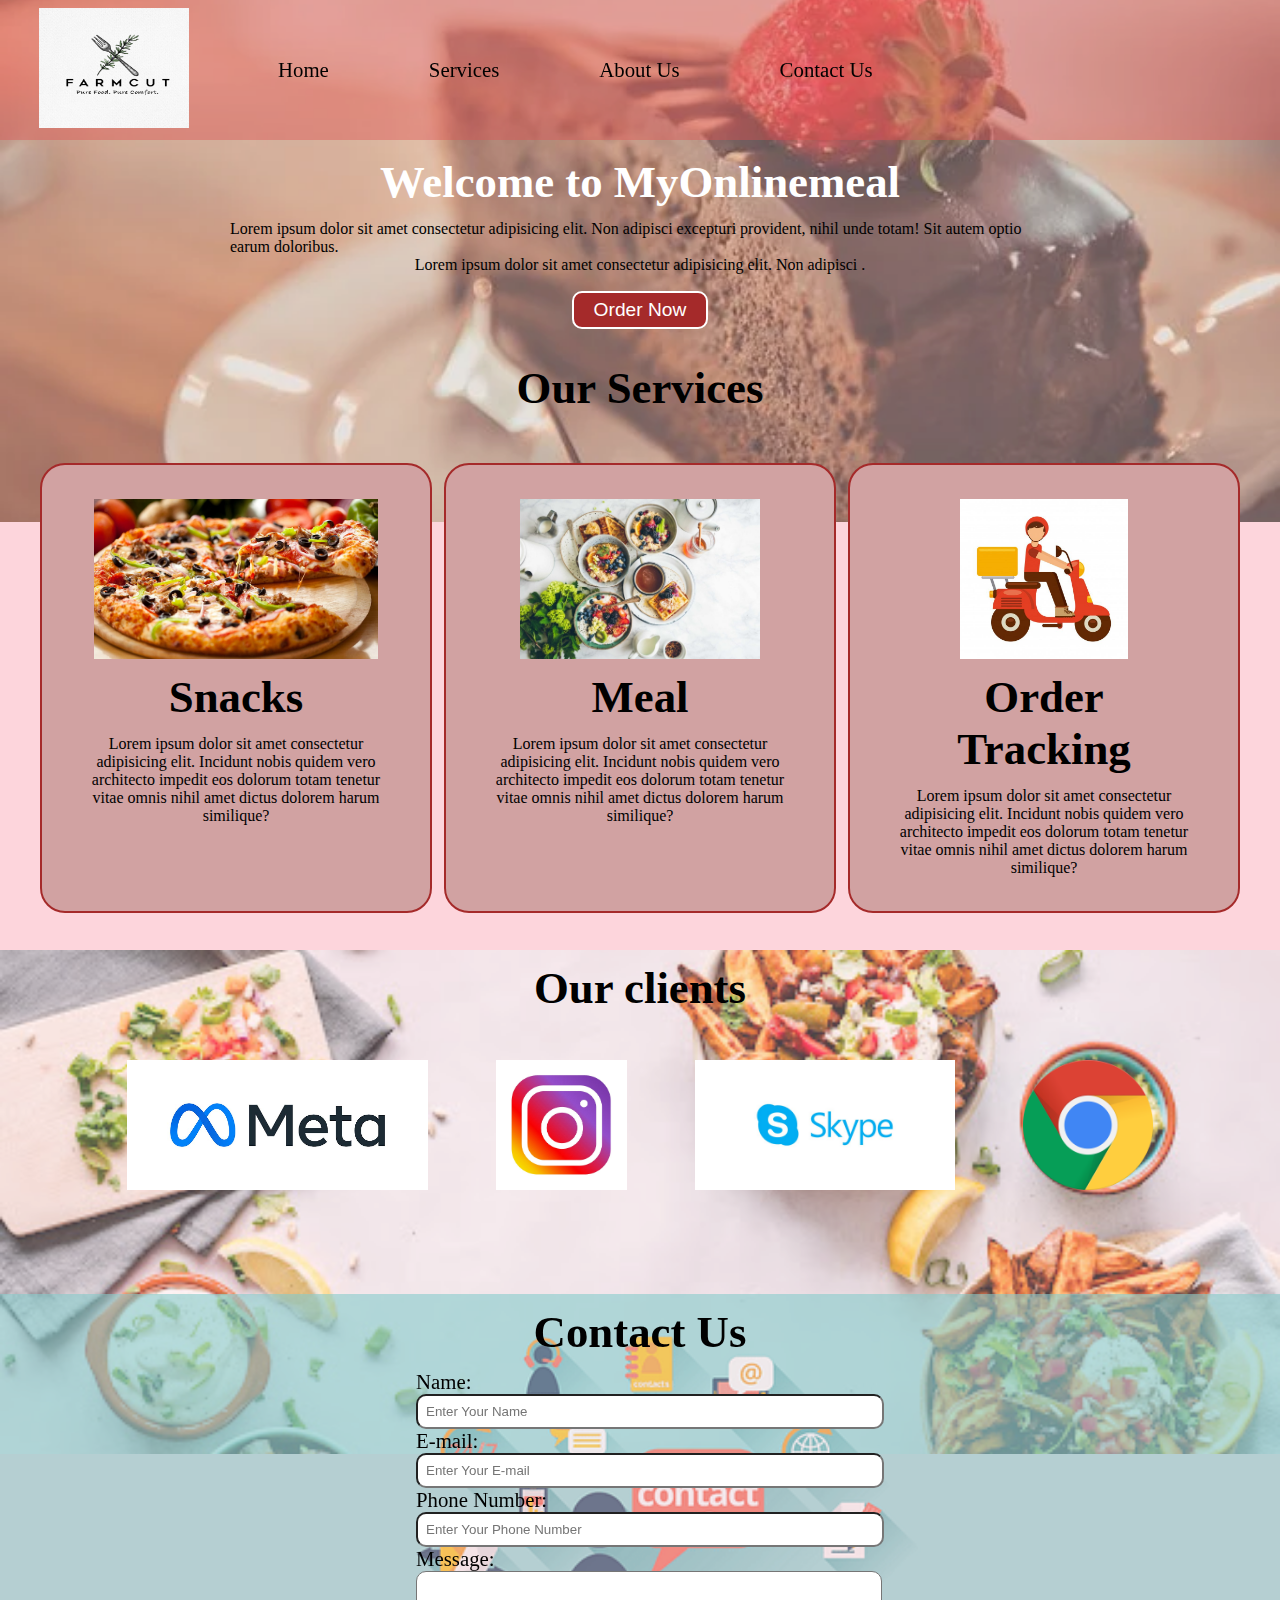
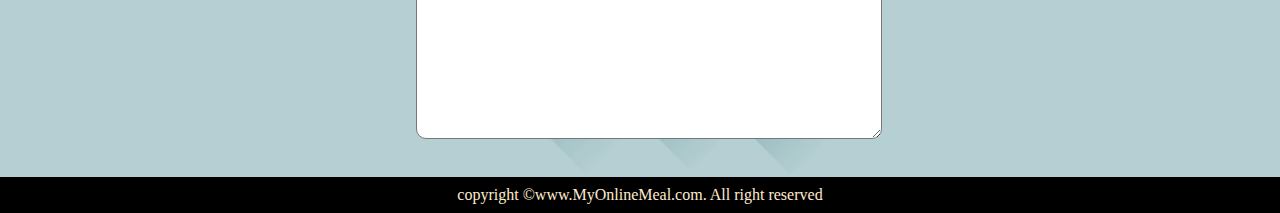
<file: index.html>
<!DOCTYPE html>
<html lang="en">
<head>
    <meta charset="UTF-8">
    <meta http-equiv="X-UA-Compatible" content="IE=edge">
    <meta name="viewport" content="width=device-width, initial-scale=1.0">
    
    <title>MyOnlinemeal.com</title>
    <link rel="stylesheet" href="CsS/style.css">
    <link rel="stylesheet" media="screen and (max-width: 1170px)" href="CsS/phone.css">
   <!-- <link rel="stylesheet" media="screen and (max-width: 1020px)" href="CsS/phone.css">-->
   
</head>
<body>
    <nav id="navbar">
        <div id="logo">
            <img src="Logo.png.jpeg" alt="MyOnlinemeal.com">
        </div>
        <ul>
            <li class="item"><a href="#home">Home</a></li>
            <li class="item"><a href="#services">Services</a></li>
            <li class="item"><a href="#client-section">About Us</a></li>
            <li class="item"><a href="#contact">Contact Us</a></li>
        </ul>

    </nav>
    <section id="home">
        <h1 class="h-primary">Welcome to MyOnlinemeal</h1>
        <p>Lorem ipsum dolor sit amet consectetur adipisicing elit. Non adipisci excepturi provident, nihil unde totam! Sit autem optio earum doloribus.</p>
        <p>Lorem ipsum dolor sit amet consectetur adipisicing elit. Non adipisci .</p>
        <button class="btn">Order Now</button>
    </section>
    <section id="service-container">
       <h1 class="h-primary center">Our Services</h1>
       <div id="services">
           <div class="box">
               <img src="img2/3.jpg" alt="">
               <h2 class="h-secondary center">Snacks</h2>
               <p class="center">Lorem ipsum dolor sit amet consectetur adipisicing elit. Incidunt nobis quidem vero architecto impedit eos dolorum totam tenetur vitae omnis nihil amet dictus dolorem harum similique?</p>
           </div>
           <div class="box">
            <img src="img2/2.jpg" alt="">
            <h2 class="h-secondary center">Meal</h2>
            <p class="center">Lorem ipsum dolor sit amet consectetur adipisicing elit. Incidunt nobis quidem vero architecto impedit eos dolorum totam tenetur vitae omnis nihil amet dictus dolorem harum similique?</p>
        </div>
        <div class="box">
            <img src="img2/1.jpg" alt="">
            <h2 class="h-secondary center">Order Tracking</h2>
            <p class="center">Lorem ipsum dolor sit amet consectetur adipisicing elit. Incidunt nobis quidem vero architecto impedit eos dolorum totam tenetur vitae omnis nihil amet dictus dolorem harum similique?</p>
        </div>
       </div>
    </section>
    <section id="client-section">
        <h1 class="h-primary center">Our clients</h1>
        <div id="client">
            <div class="client-item">
                <img src="img2/l1.jpg" alt="Our Client">
            </div>
            <div class="client-item">
                <img src="img2/l2.jpg" alt="Our Client">
            </div>
            <div class="client-item">
                <img src="img2/l3.jpg" alt="Our Client">
            </div>
            <div class="client-item">
                <img src="img2/l4.png" alt="Our Client">
            </div>
        </div>
    </section>

    <section id="contact">
        <h1 class="h-primary center">Contact Us</h1>
        <div id="contact-box">
            <form action="">
                <div class="form-group">
                    <label for="name">Name: </label>
                    <input type="text" name="name" id="name" placeholder="Enter Your Name">
                </div>
                <div class="form-group">
                    <label for="email">E-mail: </label>
                    <input type="email" name="name" id="name" placeholder="Enter Your E-mail">
                </div>
                <div class="form-group">
                    <label for="phone">Phone Number: </label>
                    <input type="phone" name="name" id="name" placeholder="Enter Your Phone Number">
                </div>
                <div class="form-group">
                    <label for="message">Message: </label>
                    <textarea name="message" id="message" cols="30" rows="10"></textarea>
                </div>
            </form>
        </div>
    </section>
    <footer>
        <div class="center">
            copyright &copy;www.MyOnlineMeal.com. All right reserved
        </div>
    </footer>
</body>
</html>
</file>
<file: CsS/phone.css>
/* Navigation */
#navbar {
    flex-direction: column;
}

#navbar ul li a{
    font-size: 1rem;
    padding: 0px 7px;
    padding-bottom: 8px;
}
/* Home section */
#home{
    height: 370px; 
    padding: 3px 28px;
}

#home::before{
    height: 480px; 
}

#home p{
    font-size: 13px;
}

/* Services section  */
#services{
    flex-direction: column;
}

#services .box { 
    padding: 14px;
    margin: 2px 0px; 
    margin-bottom: 20px;
}
#services .box img{
    height: 118px;
    margin: auto;
    display: block;
}

/* Clients section */
#client{
    flex-wrap: wrap;
}

#client img{
    width: 66px;
    padding: 6px;
    height: auto;
}

/* Contact us section */
#contact-box form{
    width:80%;
}
/* Footer */

/* Utility classes */
.h-primary{
    font-size:26px;
}
.btn{
    font-size: 13px;
    padding: 4px 8px;
}
</file>
<file: CsS/style.css>
/*css reset*/
body{
    background-color: rgb(253, 213, 220);
}
*{
    margin: 0px;
    padding: 0px;
}
html{
    scroll-behavior: smooth;
}

/* CSS Variables */
:root{
    --navbar-height: 59px;
}
/*Navigation bar*/
#navbar{
    display: flex;
   /* align-items: center;
    justify-content: center;*/
}

/*Navigation bar: logo and img*/
#logo{
    margin: 5px 33px;
}

#logo img{
    height: 120px;
    width: 150px;
    margin: 3px 6px;

}

#navbar{
    display: flex;
    /*position: relative;
    position: relative;*/
    align-items: center;
    position: sticky;
    top: 0px;
}

/*Navigation bar: list styling*/
#navbar ul{
    display: flex;
}

#navbar::before{
    content: "";
    background-color: rgba(223, 79, 79, 0.815);
    position: absolute;
    height: 100%;
    top: 0px;
    left: 0px;
    width: 100%;
    z-index: -1;
    opacity: 0.5;
}

#navbar ul li{
    padding: 20px 20px;
    list-style: none;
    font-size: 1.3rem;
}

#navbar ul li a{
   color: black;
   display: block;
   padding: 20px 30px;
   border-radius: 30px;
   text-decoration: none;
}
#navbar ul li a:hover{
    color: blanchedalmond;
    background-color:black;
    
 }
 
 /*Home section */

 #home{
     display: flex;
     flex-direction: column;
     padding: 5px 230px;
     height: 200px;
     align-items: center;
     justify-content: center;
 }
 #home::before{
    content: "";
    background: url('../Bg3.webp') no-repeat center center/cover;
    position: absolute;
    height: 58%;
    top: 0px;
    left: 0px;
    width: 100%;
    z-index: -1;
    opacity: 0.8;
}

#home h1{
    color: white;
    text-align: center;
}
.h-primary{
    font-size: 2.8rem;
    padding: 12px;
}
.h-secondary{
    font-size: 2.8rem;
    padding: 12px;
}

.btn
{
    padding: 6px 20px;
    border: 2px solid white;
    background-color: brown;
    color: white ;
    margin: 17px;
    font-size: 1.2rem;
    border-radius: 10px ;
    cursor: pointer;
}

.center{
    text-align: center;
}

/*service section */
#services{
    margin: 34px;
    display: flex;
}
#services .box{
    border: 2px solid black;
    border: 2px solid brown;
    padding: 34px;
    margin: 3px 6px;
    border-radius: 25px;
    background-color: rgb(209, 162, 162);
    
}
#services .box img{
    height: 160px;
    margin: auto;
    display: block;
}
/*client section*/
    
#client-section{
    height: 344px;

}

#client{
    display: flex;
    justify-content: center;
    align-items: center;
}

#client img{
    height: 130px;
}

.client-item{
    padding: 34px;
}

#client-section::before{
    content: "";
    position: absolute;
    background: url('../Bg.jpg') no-repeat center center/cover;
    width: 100%;
    height: 56%;
    z-index: -1;
    opacity: 0.7;
    
}

/* contact section*/

#contact{
   position: relative;
}
#contact::before{
    content: "";
    position: absolute;
    background: url('../contact.png') no-repeat center center/cover;
    width: 100%;
    height: 100%;
    z-index: -1;
    opacity: 0.6;
   
    
}

footer{
    background: black;
    color: blanchedalmond;
    padding: 9px 20px;
}

#contact-box{
    display: flex;
    justify-content: center;
    align-items: center;
    padding-bottom: 34px;

}

#contact-box input,
#contact-box textarea{
    width: 100%;
    padding: 0.5rem;
    border-radius: 10px;
}

#contact-box form{
    width: 35%;
}
#contact-box label{
    font-size: 1.3rem;
}
</file>
